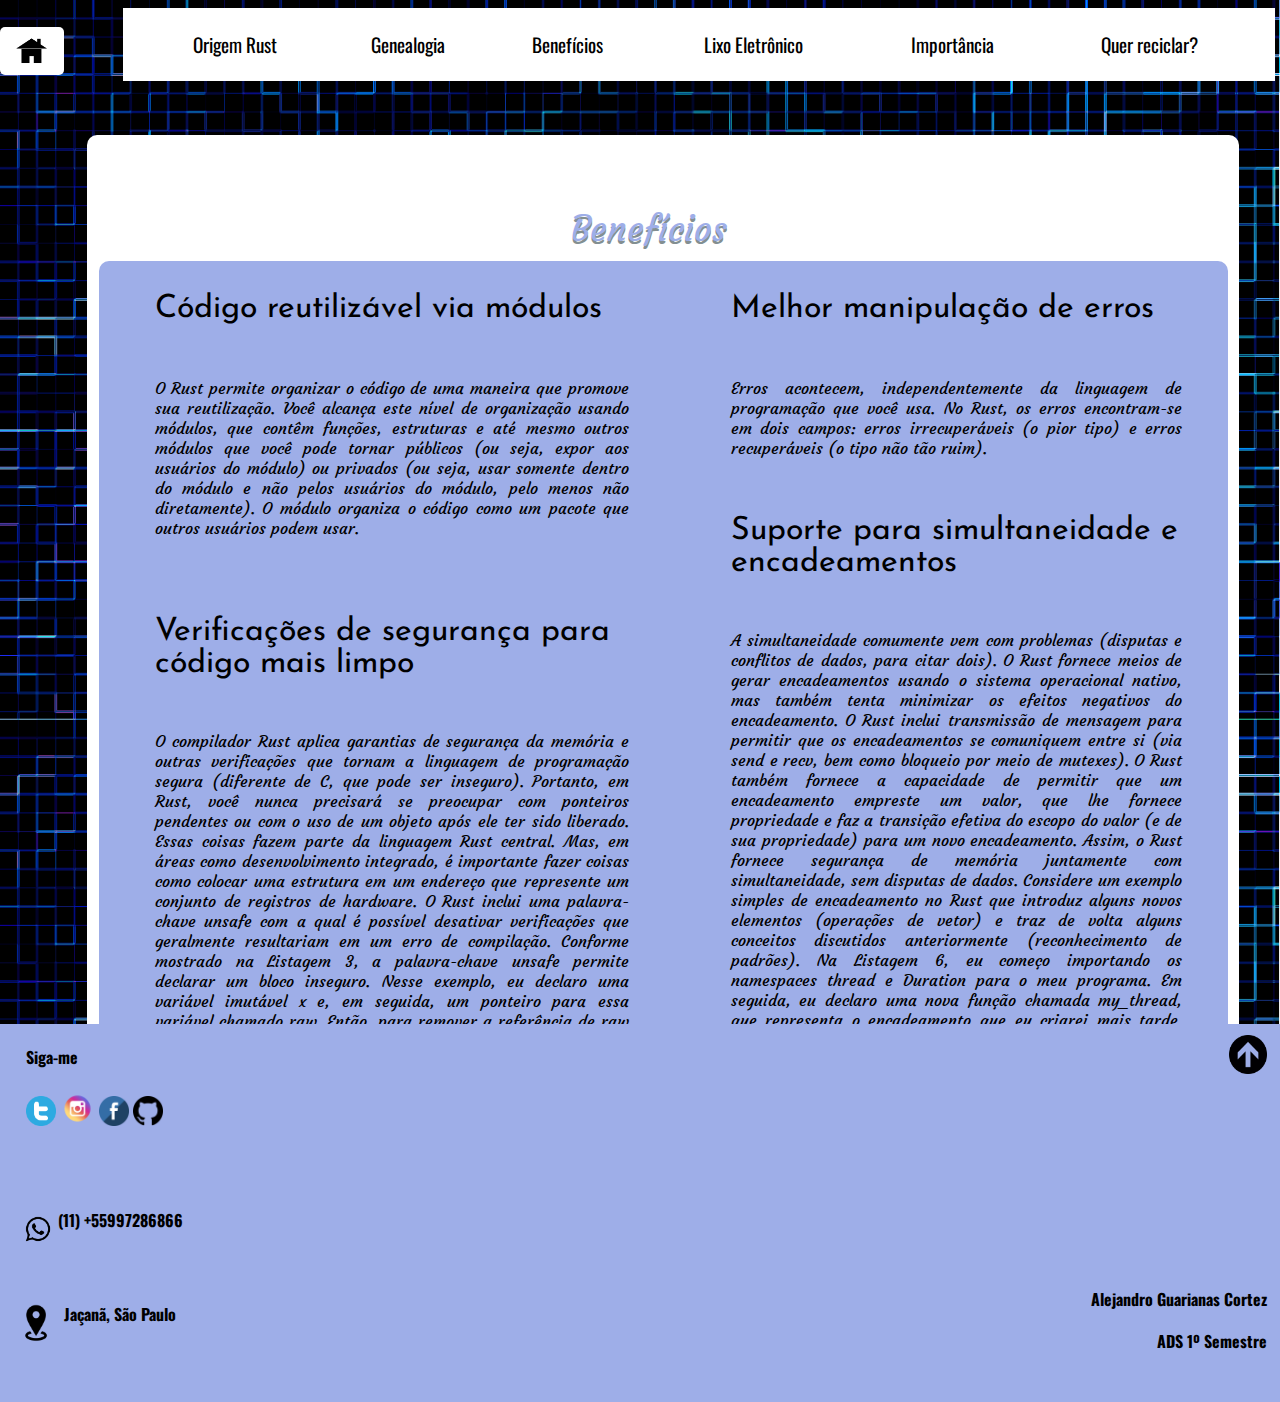
<file: beneficios.html>
<!DOCTYPE html>
<html>
	<head>
		<title>Benefícios</title>
		<meta charset="utf-8" />
		<meta name="author" content="Alejandro Guarianas Cortez"/>
		<meta name="description" content="Linguagem de Programação Rust" />
		<meta name="generator" content="Notepad++" />
		<meta name="keywords" content="Rust, programação" />
		<link rel="icon" type="shortcut-icon" href="img/icone.png"/>
		<link rel="stylesheet" type="text/css" href="projeto.css"/>
		<link href="https://fonts.googleapis.com/css?family=Courgette&display=swap" rel="stylesheet">
		<link href="https://fonts.googleapis.com/css?family=Oswald&display=swap" rel="stylesheet">
		<link href="https://fonts.googleapis.com/css?family=Satisfy&display=swap" rel="stylesheet">
		<link href="https://fonts.googleapis.com/css?family=Josefin+Sans&display=swap" rel="stylesheet">
	</head>
	<body>
	<header>
	</header>
		<a id="topo"></a>
		<nav>
			<table>
				<tr>
					<a href="index.html" ><img class="imghome" src="img/iconehome2.png" width="5%"/></a><td> <a href="origemrust.html"  >Origem Rust</a>  </td><td><a href="genealogia.html">  Genealogia  </td></a><td><a href="beneficios.html" >  Benefícios  </td></a><td><a href="lixoeletronico.html" >Lixo Eletrônico</td></a><td><a href="importancia.html">Importância</td></a><td><a href="reciclar.html">Quer reciclar?</td></a>
				</tr>
			
			</table>
		</nav>
		<div id="sectionbeneficios">
			<p class="titulobeneficios">Benefícios</p>
			<div id="beneficios">
			<p class="b1">Código reutilizável via módulos</p>
			<p class="e1">O Rust permite organizar o código de uma maneira que promove sua reutilização. Você alcança este nível de organização usando módulos, que contêm funções, estruturas e até mesmo outros módulos que você pode tornar públicos (ou seja, expor aos usuários do módulo) ou privados (ou seja, usar somente dentro do módulo e não pelos usuários do módulo, pelo menos não diretamente). O módulo organiza o código como um pacote que outros usuários podem usar.</p>
			<p class="b2">Verificações de segurança para código mais limpo</p>
			<p class="e2">O compilador Rust aplica garantias de segurança da memória e outras verificações que tornam a linguagem de programação segura (diferente de C, que pode ser inseguro). Portanto, em Rust, você nunca precisará se preocupar com ponteiros pendentes ou com o uso de um objeto após ele ter sido liberado. Essas coisas fazem parte da linguagem Rust central. Mas, em áreas como desenvolvimento integrado, é importante fazer coisas como colocar uma estrutura em um endereço que represente um conjunto de registros de hardware. O Rust inclui uma palavra-chave unsafe com a qual é possível desativar verificações que geralmente resultariam em um erro de compilação. Conforme mostrado na Listagem 3, a palavra-chave unsafe permite declarar um bloco inseguro. Nesse exemplo, eu declaro uma variável imutável x e, em seguida, um ponteiro para essa variável chamado raw. Então, para remover a referência de raw (que nesse caso imprimiria 1 no console), eu uso a palavra-chave unsafe para permitir essa operação, que de outra forma seria sinalizada na compilação.</p>
			<p class="b3">Melhor manipulação de erros</p>
			<p class="e3">Erros acontecem, independentemente da linguagem de programação que você usa. No Rust, os erros encontram-se em dois campos: erros irrecuperáveis (o pior tipo) e erros recuperáveis (o tipo não tão ruim).</p>
			<p class="b4">Suporte para simultaneidade e encadeamentos</p>
			<p class="e4">A simultaneidade comumente vem com problemas (disputas e conflitos de dados, para citar dois). O Rust fornece meios de gerar encadeamentos usando o sistema operacional nativo, mas também tenta minimizar os efeitos negativos do encadeamento. O Rust inclui transmissão de mensagem para permitir que os encadeamentos se comuniquem entre si (via send e recv, bem como bloqueio por meio de mutexes). O Rust também fornece a capacidade de permitir que um encadeamento empreste um valor, que lhe fornece propriedade e faz a transição efetiva do escopo do valor (e de sua propriedade) para um novo encadeamento. Assim, o Rust fornece segurança de memória juntamente com simultaneidade, sem disputas de dados. Considere um exemplo simples de encadeamento no Rust que introduz alguns novos elementos (operações de vetor) e traz de volta alguns conceitos discutidos anteriormente (reconhecimento de padrões). Na Listagem 6, eu começo importando os namespaces thread e Duration para o meu programa. Em seguida, eu declaro uma nova função chamada my_thread, que representa o encadeamento que eu criarei mais tarde. Nesse encadeamento, eu simplesmente emito o identificador do encadeamento e, em seguida, o suspendo por um breve período, para que o planejador permita que outro encadeamento seja executado.</p>
			</div>
		</div>
		<footer class="footer4">
			<a href="#topo"><img class="voltartopo" src="img/iconetopo.png" /></a>
			<h4 class="siga_me">Siga-me </h4>
			<div class="linksredes">
			<br/>
			<br/>
			<a href="https://twitter.com/Alejonsons" target="_blank"><img class="iconett" src="img/twitter.png" width="30px"/></a>
			<a href="https://www.instagram.com/alejonsons/?hl=pt-br" target="_blank"><img class="iconeinsta" src="img/instagram.png" width="35px"/></a>
			<a href="https://www.facebook.com/alejandro.guarianascortez.1" target="_blank"><img class="iconeface" src="img/iconface.png" width="30px"/></a>
			<a href="https://github.com/Alejonsons" target="_blank"><img class="giticon" src="img/giticon.png" width="30px"/></a>
			</div>
			<img class="iconewpp" src="img/iconewpp.png" />
			<h4 class="wpp">(11) +55997286866</h4>
			<img class="iconelocal" src="img/iconelocal.png" />
			<h4 class="local">Jaçanã, São Paulo</h4>
			<h4 class="nomefooter">Alejandro Guarianas Cortez</h4>
			<h4 class="curso">ADS 1º Semestre</h4>
		</footer>
	</body>
</html>
</file>
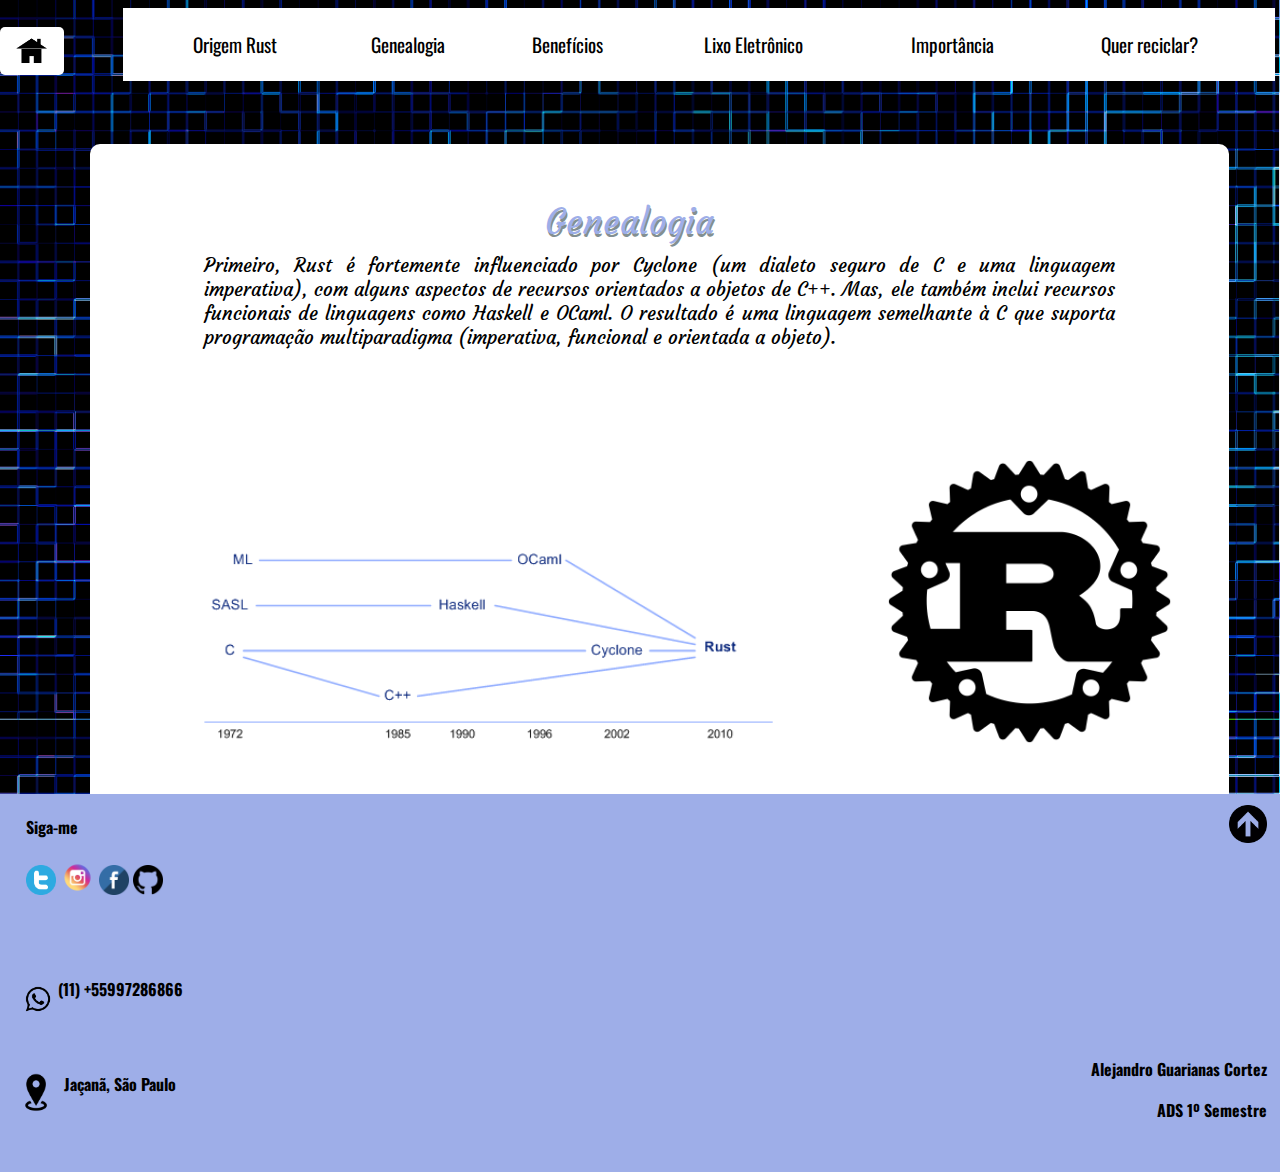
<file: genealogia.html>
<!DOCTYPE html>
<html>
	<head>
		<title>Genealogia</title>
		<meta charset="utf-8" />
		<meta name="author" content="Alejandro Guarianas Cortez"/>
		<meta name="description" content="Linguagem de Programação Rust" />
		<meta name="generator" content="Notepad++" />
		<meta name="keywords" content="Rust, programação" />
		<link rel="icon" type="shortcut-icon" href="img/icone.png"/>
		<link rel="stylesheet" type="text/css" href="projeto.css"/>
		<link href="https://fonts.googleapis.com/css?family=Courgette&display=swap" rel="stylesheet">
		<link href="https://fonts.googleapis.com/css?family=Oswald&display=swap" rel="stylesheet">
		<link href="https://fonts.googleapis.com/css?family=Satisfy&display=swap" rel="stylesheet">
		<link href="https://fonts.googleapis.com/css?family=Josefin+Sans&display=swap" rel="stylesheet">
	</head>
	<body>
	<header>
		
	</header>
		<a id="topo"></a>
		<nav>
			<table>
				<tr>
					<a href="index.html" ><img class="imghome" src="img/iconehome2.png" width="5%"/></a><td> <a href="origemrust.html"  >Origem Rust</a>  </td><td><a href="genealogia.html">  Genealogia  </td></a><td><a href="beneficios.html" >  Benefícios  </td></a><td><a href="lixoeletronico.html" >Lixo Eletrônico</td></a><td><a href="importancia.html">Importância</td></a><td><a href="reciclar.html">Quer reciclar?</td></a>
				</tr>
			
			</table>
		<div id="sectiongene">
			<p class="titulogene">Genealogia</p>
			<p class="textogene">Primeiro, Rust é fortemente influenciado por Cyclone (um dialeto seguro de C e uma linguagem imperativa), com alguns aspectos de recursos orientados a objetos de C++. Mas, ele também inclui recursos funcionais de linguagens como Haskell e OCaml. O resultado é uma linguagem semelhante à C que suporta programação multiparadigma (imperativa, funcional e orientada a objeto).</p>
			<img class="figuragene" src="img/genealogia.png" />
			<img class="iconegene" src="img/icone.png" />
		</div>
		</nav>
		<footer class="footer3">
			<a href="#topo"><img class="voltartopo" src="img/iconetopo.png" /></a>
			<h4 class="siga_me">Siga-me </h4>
			<div class="linksredes">
			<br/>
			<br/>
			<a href="https://twitter.com/Alejonsons" target="_blank"><img class="iconett" src="img/twitter.png" width="30px"/></a>
			<a href="https://www.instagram.com/alejonsons/?hl=pt-br" target="_blank"><img class="iconeinsta" src="img/instagram.png" width="35px"/></a>
			<a href="https://www.facebook.com/alejandro.guarianascortez.1" target="_blank"><img class="iconeface" src="img/iconface.png" width="30px"/></a>
			<a href="https://github.com/Alejonsons" target="_blank"><img class="giticon" src="img/giticon.png" width="30px"/></a>
			</div>
			<img class="iconewpp" src="img/iconewpp.png" />
			<h4 class="wpp">(11) +55997286866</h4>
			<img class="iconelocal" src="img/iconelocal.png" />
			<h4 class="local">Jaçanã, São Paulo</h4>
			<h4 class="nomefooter">Alejandro Guarianas Cortez</h4>
			<h4 class="curso">ADS 1º Semestre</h4>
		</footer>
	</body>
</html>
</file>
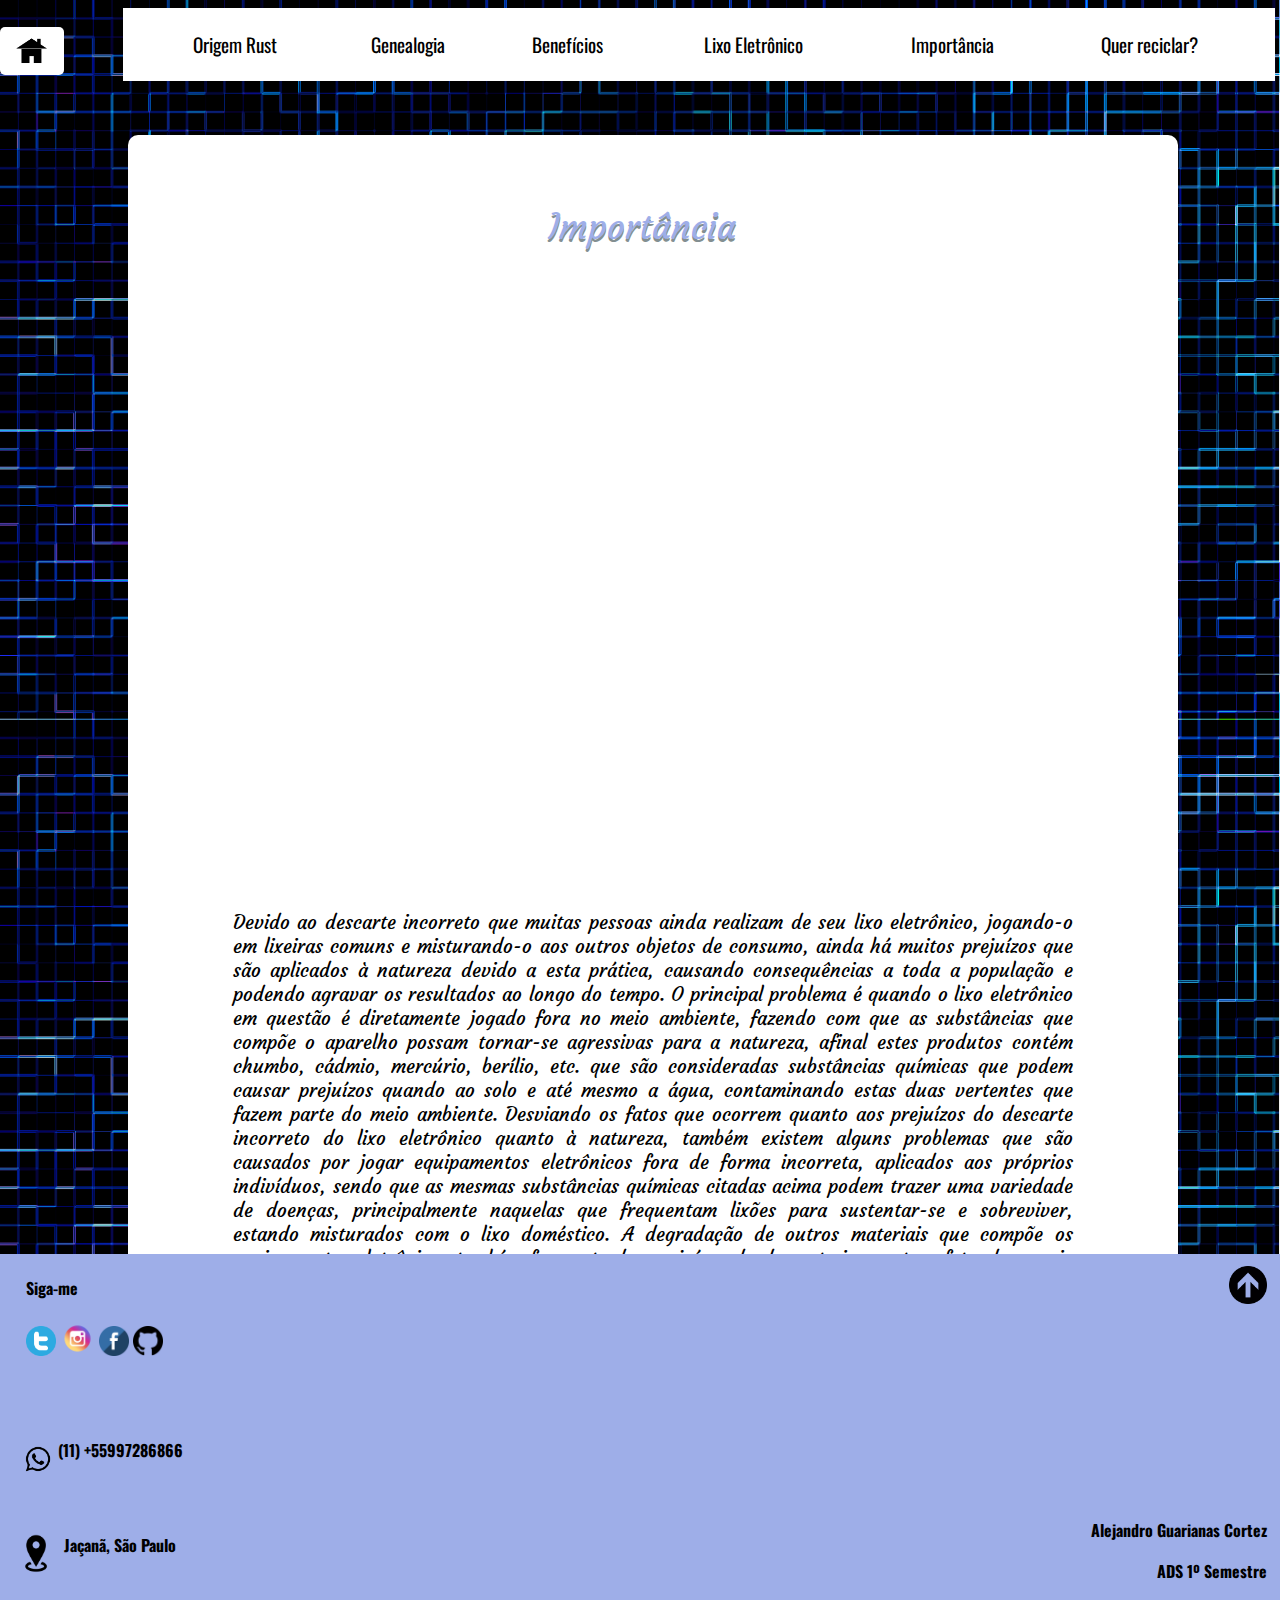
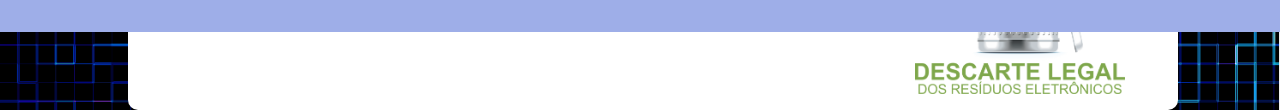
<file: importancia.html>
<!DOCTYPE html>
<html>
	<head>
		<title>Importância</title>
		<meta charset="utf-8" />
		<meta name="author" content="Alejandro Guarianas Cortez"/>
		<meta name="description" content="Linguagem de Programação Rust" />
		<meta name="generator" content="Notepad++" />
		<meta name="keywords" content="Rust, programação" />
		<link rel="icon" type="shortcut-icon" href="img/icone.png"/>
		<link rel="stylesheet" type="text/css" href="projeto.css"/>
		<link href="https://fonts.googleapis.com/css?family=Courgette&display=swap" rel="stylesheet">
		<link href="https://fonts.googleapis.com/css?family=Oswald&display=swap" rel="stylesheet">
		<link href="https://fonts.googleapis.com/css?family=Satisfy&display=swap" rel="stylesheet">
		<link href="https://fonts.googleapis.com/css?family=Josefin+Sans&display=swap" rel="stylesheet">
	</head>
	<body>
	<header>

	</header>
		<a id="topo"></a>
		<nav>
			<table>
				<tr>
					<a href="index.html" ><img class="imghome" src="img/iconehome2.png" width="5%"/></a><td> <a href="origemrust.html"  >Origem Rust</a>  </td><td><a href="genealogia.html">  Genealogia  </td></a><td><a href="beneficios.html" >  Benefícios  </td></a><td><a href="lixoeletronico.html" >Lixo Eletrônico</td></a><td><a href="importancia.html">Importância</td></a><td><a href="reciclar.html">Quer reciclar?</td></a>
				</tr>
			
			</table>
			
		
		</nav>
		<div id="sectionreciclar">
			<p class="tituloimportancia">Importância</p>
			<iframe class="videolixo" width="600" height="315" src="https://www.youtube.com/embed/52pfRQawboA" frameborder="0" allow="accelerometer; autoplay; encrypted-media; gyroscope; picture-in-picture" allowfullscreen></iframe>
			<p class="textoimp">Devido ao descarte incorreto que muitas pessoas ainda realizam de seu lixo eletrônico, jogando-o em lixeiras comuns e misturando-o aos outros objetos de consumo, ainda há muitos prejuízos que são aplicados à natureza devido a esta prática, causando consequências a toda a população e podendo agravar os resultados ao longo do tempo. O principal problema é quando o lixo eletrônico em questão é diretamente jogado fora no meio ambiente, fazendo com que as substâncias que compõe o aparelho possam tornar-se agressivas para a natureza, afinal estes produtos contém chumbo, cádmio, mercúrio, berílio, etc. que são consideradas substâncias químicas que podem causar prejuízos quando ao solo e até mesmo a água, contaminando estas duas vertentes que fazem parte do meio ambiente. Desviando os fatos que ocorrem quanto aos prejuízos do descarte incorreto do lixo eletrônico quanto à natureza, também existem alguns problemas que são causados por jogar equipamentos eletrônicos fora de forma incorreta, aplicados aos próprios indivíduos, sendo que as mesmas substâncias químicas citadas acima podem trazer uma variedade de doenças, principalmente naquelas que frequentam lixões para sustentar-se e sobreviver, estando misturados com o lixo doméstico. A degradação de outros materiais que compõe os equipamentos eletrônicos também faz parte dos prejuízos do descarte incorreto, afetando o meio ambiente.</p>
			<img class="descarte" src="img/descarte.png" />
		</div>
		<footer class="footer6">
			<a href="#topo"><img class="voltartopo" src="img/iconetopo.png" /></a>
			<h4 class="siga_me">Siga-me </h4>
			<div class="linksredes">
			<br/>
			<br/>
			<a href="https://twitter.com/Alejonsons" target="_blank"><img class="iconett" src="img/twitter.png" width="30px"/></a>
			<a href="https://www.instagram.com/alejonsons/?hl=pt-br" target="_blank"><img class="iconeinsta" src="img/instagram.png" width="35px"/></a>
			<a href="https://www.facebook.com/alejandro.guarianascortez.1" target="_blank"><img class="iconeface" src="img/iconface.png" width="30px"/></a>
			<a href="https://github.com/Alejonsons" target="_blank"><img class="giticon" src="img/giticon.png" width="30px"/></a>
			</div>
			<img class="iconewpp" src="img/iconewpp.png" />
			<h4 class="wpp">(11) +55997286866</h4>
			<img class="iconelocal" src="img/iconelocal.png" />
			<h4 class="local">Jaçanã, São Paulo</h4>
			<h4 class="nomefooter">Alejandro Guarianas Cortez</h4>
			<h4 class="curso">ADS 1º Semestre</h4>
		</footer>
	</body>
</html>
</file>
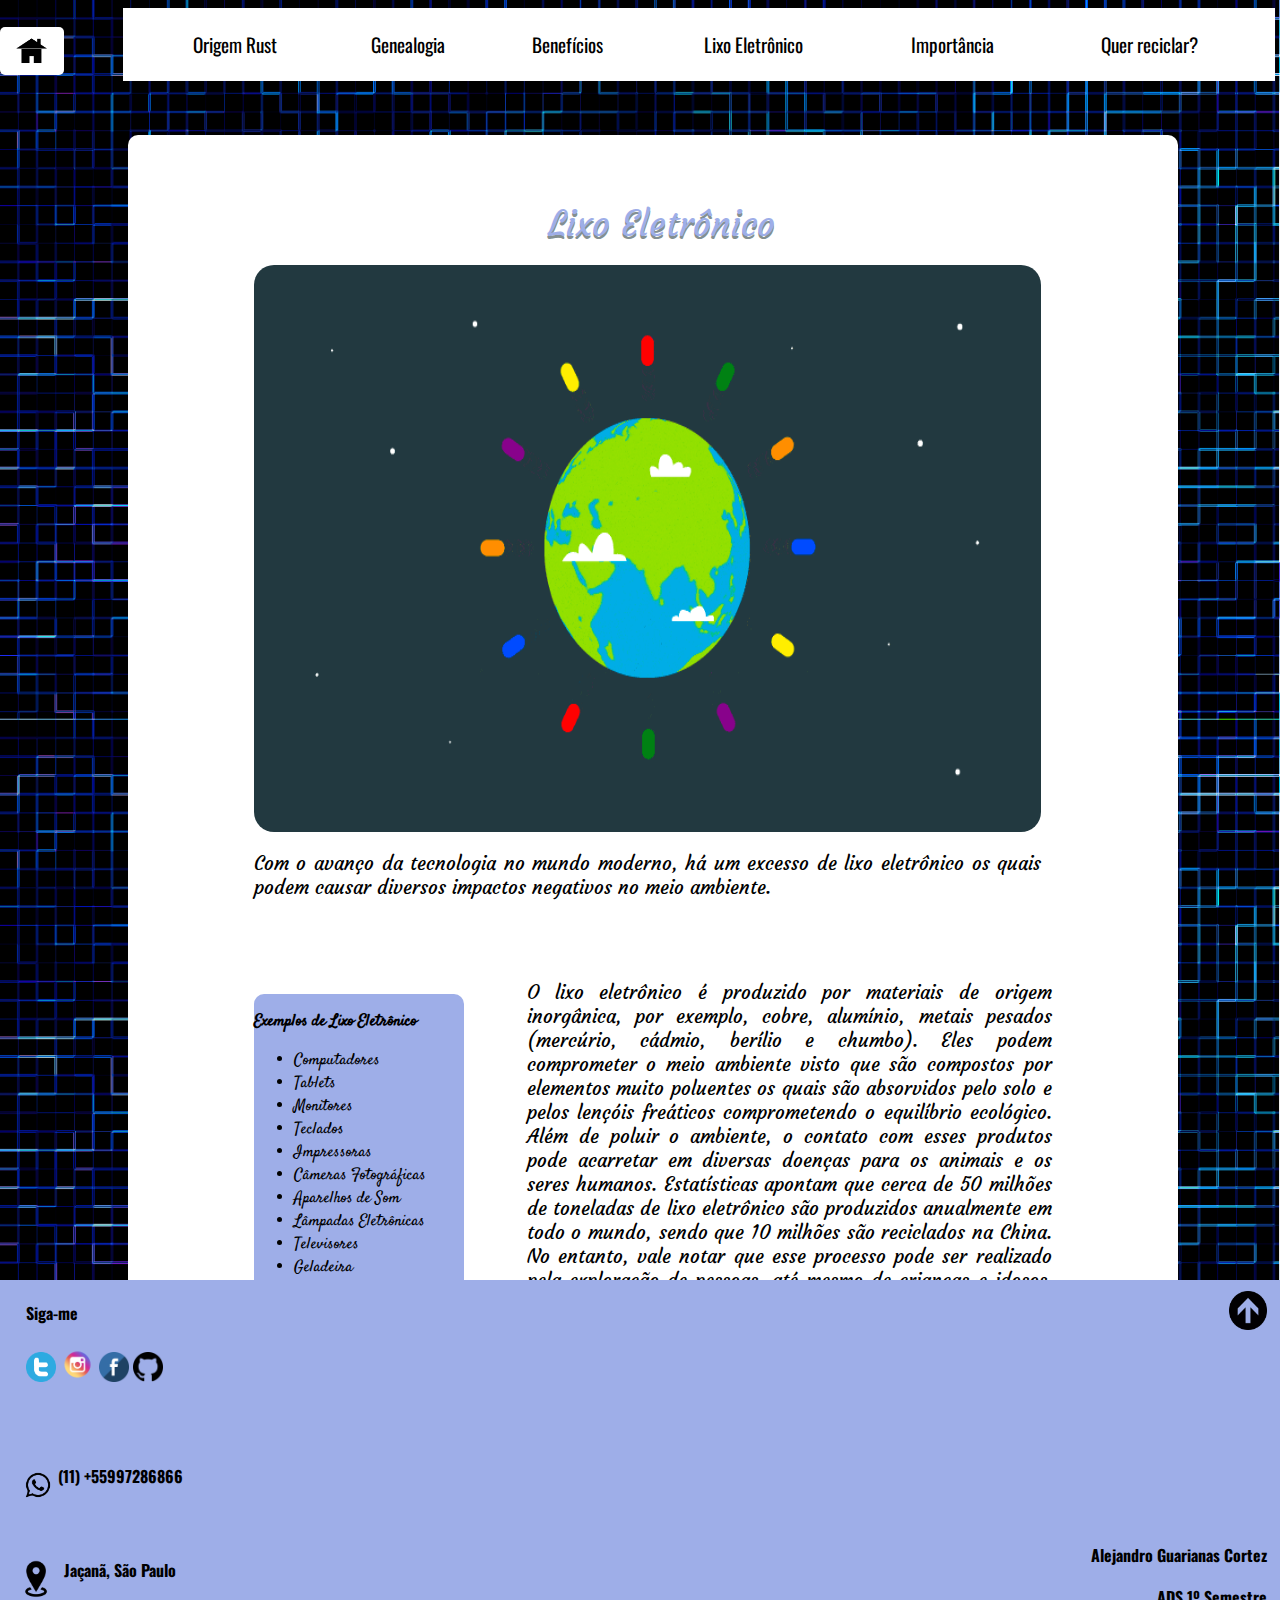
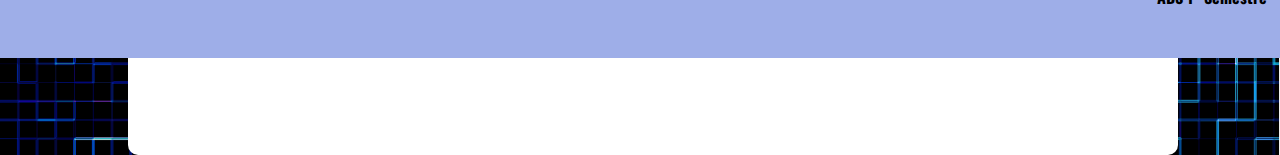
<file: lixoeletronico.html>
<!DOCTYPE html>
<html>
	<head>
		<title>Lixo Eletrônico</title>
		<meta charset="utf-8" />
		<meta name="author" content="Alejandro Guarianas Cortez"/>
		<meta name="description" content="Linguagem de Programação Rust" />
		<meta name="generator" content="Notepad++" />
		<meta name="keywords" content="Rust, programação" />
		<link rel="icon" type="shortcut-icon" href="img/icone.png"/>
		<link rel="stylesheet" type="text/css" href="projeto.css"/>
		<link href="https://fonts.googleapis.com/css?family=Courgette&display=swap" rel="stylesheet">
		<link href="https://fonts.googleapis.com/css?family=Oswald&display=swap" rel="stylesheet">
		<link href="https://fonts.googleapis.com/css?family=Satisfy&display=swap" rel="stylesheet">
		<link href="https://fonts.googleapis.com/css?family=Josefin+Sans&display=swap" rel="stylesheet">
	</head>
	<body>
	<header>

	</header>
		<a id="topo"></a>
		<nav>
			<table>
				<tr>
					<a href="index.html" ><img class="imghome" src="img/iconehome2.png" width="5%"/></a><td> <a href="origemrust.html"  >Origem Rust</a>  </td><td><a href="genealogia.html">  Genealogia  </td></a><td><a href="beneficios.html" >  Benefícios  </td></a><td><a href="lixoeletronico.html" >Lixo Eletrônico</td></a><td><a href="importancia.html">Importância</td></a><td><a href="reciclar.html">Quer reciclar?</td></a>
				</tr>
			
			</table>
		<div id="sectionlixo">
			<p class="titulolixo">Lixo Eletrônico</p>
			<img class="giflixo" src="img/giflixo.gif" />
			<p class="textolixo">Com o avanço da tecnologia no mundo moderno, há um excesso de lixo eletrônico os quais podem causar diversos impactos negativos no meio ambiente.</p>
			<div class="lista">
			<p class="exemplos" ><strong>Exemplos de Lixo Eletrônico</strong></p>
			<ul class="listalixo">
				<li>Computadores</li>
				<li>Tablets</li>
				<li>Monitores</li>
				<li>Teclados</li>
				<li>Impressoras</li>
				<li>Câmeras Fotográficas</li>
				<li>Aparelhos de Som</li>
				<li>Lâmpadas Eletrônicas</li>
				<li>Televisores</li>
				<li>Geladeira</li>
				<li>Fogão</li>
				<li>Micro-ondas</li>
				<li>Rádios</li>
				<li>Telefones</li>
				<li>Celulares</li>
				<li>Carregadores</li>
				<li>Baterias</li>
				<li>Pilhas</li>
				<li>Fios</li>
			</ul>
			</div>
			<p class="textolixo2">O lixo eletrônico é produzido por materiais de origem inorgânica, por exemplo, cobre, alumínio, metais pesados (mercúrio, cádmio, berílio e chumbo). Eles podem comprometer o meio ambiente visto que são compostos por elementos muito poluentes os quais são absorvidos pelo solo e pelos lençóis freáticos comprometendo o equilíbrio ecológico. Além de poluir o ambiente, o contato com esses produtos pode acarretar em diversas doenças para os animais e os seres humanos. Estatísticas apontam que cerca de 50 milhões de toneladas de lixo eletrônico são produzidos anualmente em todo o mundo, sendo que 10 milhões são reciclados na China. No entanto, vale notar que esse processo pode ser realizado pela exploração de pessoas, até mesmo de crianças e idosos. Um exemplo notório dessa exploração bem como do excesso de lixo eletrônico produzido no mundo é a cidade de Guiyu, na China, donde milhares de pessoas trabalham separando esses resíduos. Esse processo pode ser altamente perigoso para os seres humanos que o realizam visto os elementos presentes nesse tipo de lixo, ou seja, metais pesados e radioativos. Estudos apontam que o solo e os cursos de água da região já estão contaminados pelos produtos eletrônicos.</p>
		</div>
			
		
		</nav>
		<footer class="footer5">
			<a href="#topo"><img class="voltartopo" src="img/iconetopo.png" /></a>
			<h4 class="siga_me">Siga-me </h4>
			<div class="linksredes">
			<br/>
			<br/>
			<a href="https://twitter.com/Alejonsons" target="_blank"><img class="iconett" src="img/twitter.png" width="30px"/></a>
			<a href="https://www.instagram.com/alejonsons/?hl=pt-br" target="_blank"><img class="iconeinsta" src="img/instagram.png" width="35px"/></a>
			<a href="https://www.facebook.com/alejandro.guarianascortez.1" target="_blank"><img class="iconeface" src="img/iconface.png" width="30px"/></a>
			<a href="https://github.com/Alejonsons" target="_blank"><img class="giticon" src="img/giticon.png" width="30px"/></a>
			</div>
			<img class="iconewpp" src="img/iconewpp.png" />
			<h4 class="wpp">(11) +55997286866</h4>
			<img class="iconelocal" src="img/iconelocal.png" />
			<h4 class="local">Jaçanã, São Paulo</h4>
			<h4 class="nomefooter">Alejandro Guarianas Cortez</h4>
			<h4 class="curso">ADS 1º Semestre</h4>
		</footer>
	</body>
</html>
</file>
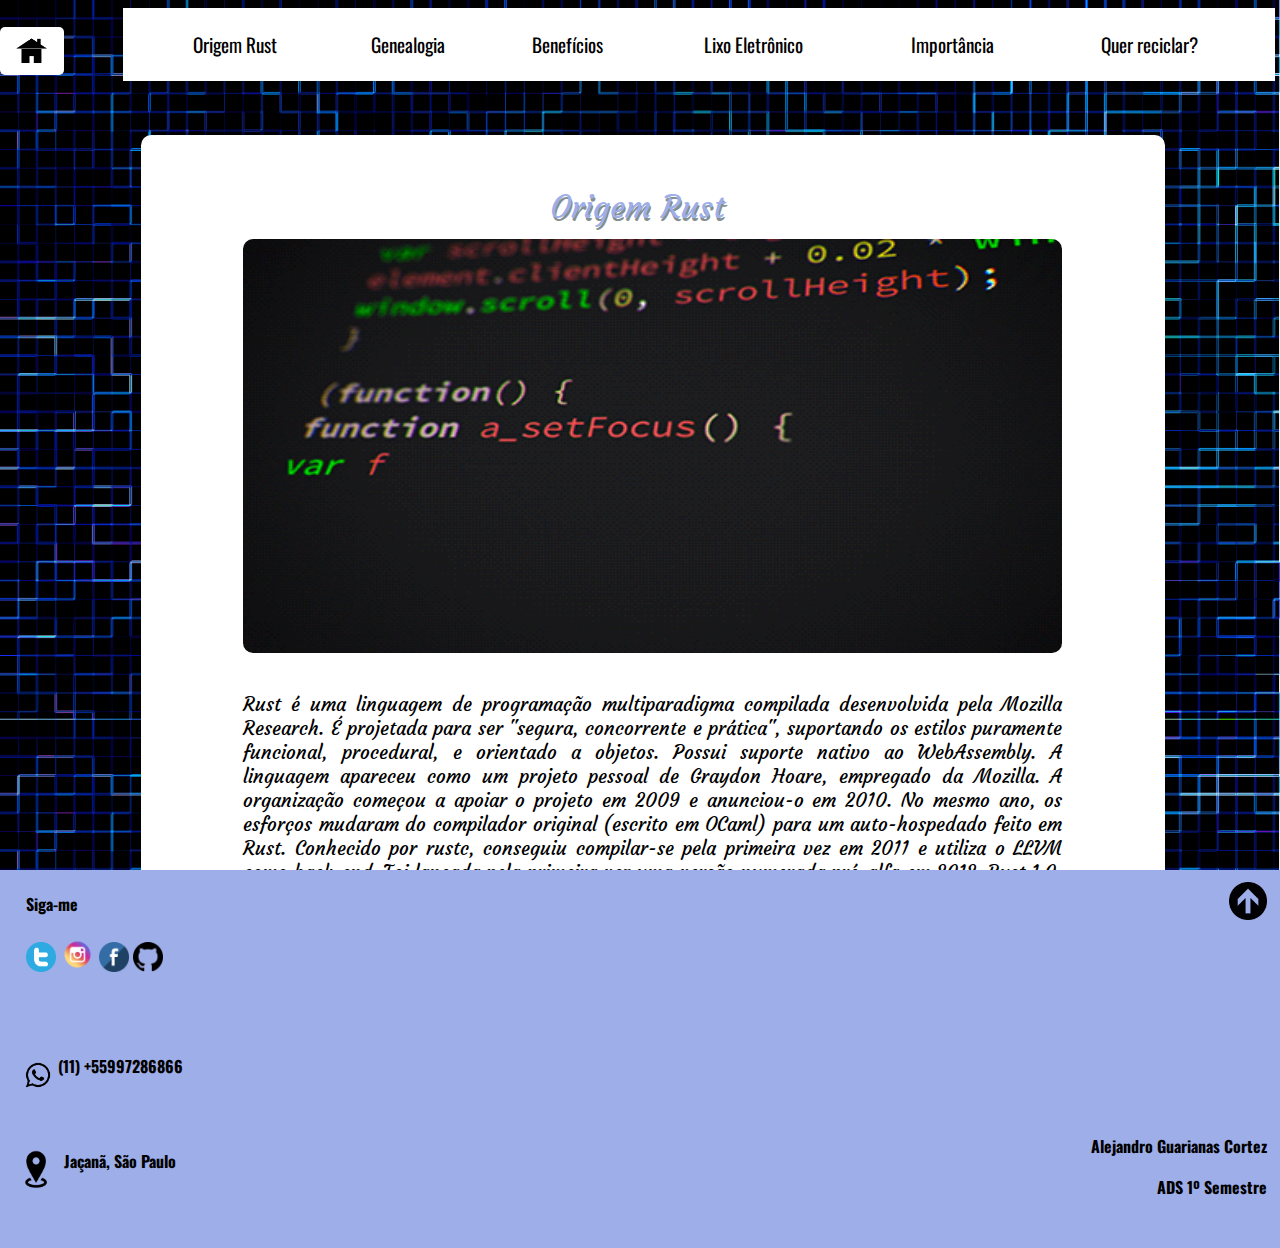
<file: origemrust.html>
<!DOCTYPE html>
<html>
	<head>
		<title>Linguagem de Programação Rust</title>
		<meta charset="utf-8" />
		<meta name="author" content="Alejandro Guarianas Cortez"/>
		<meta name="description" content="Linguagem de Programação Rust" />
		<meta name="generator" content="Notepad++" />
		<meta name="keywords" content="Rust, programação" />
		<link rel="icon" type="shortcut-icon" href="img/icone.png"/>
		<link rel="stylesheet" type="text/css" href="projeto.css"/>
		<link href="https://fonts.googleapis.com/css?family=Courgette&display=swap" rel="stylesheet">
		<link href="https://fonts.googleapis.com/css?family=Oswald&display=swap" rel="stylesheet">
		<link href="https://fonts.googleapis.com/css?family=Satisfy&display=swap" rel="stylesheet">
		<link href="https://fonts.googleapis.com/css?family=Josefin+Sans&display=swap" rel="stylesheet">
	</head>
	<body>
	<header>

	</header>
		<a id="topo"></a>
		<nav>
			<table>
				<tr>
					<a href="index.html" ><img class="imghome" src="img/iconehome2.png" width="5%"/></a><td> <a href="origemrust.html"  >Origem Rust</a>  </td><td><a href="genealogia.html">  Genealogia  </td></a><td><a href="beneficios.html" >  Benefícios  </td></a><td><a href="lixoeletronico.html" >Lixo Eletrônico</td></a><td><a href="importancia.html">Importância</td></a><td><a href="reciclar.html">Quer reciclar?</td></a>
				</tr>
			
			</table>
			
		
		</nav>
		<div id="sectionorigem">
		<p class="titulorust">Origem Rust</p>
		<img class="origemimg" src="img/gifprog.gif" width="50%"/>
		<br/>
		<p class="textoorigem">Rust é uma linguagem de programação multiparadigma compilada desenvolvida pela Mozilla Research. É projetada para ser "segura, concorrente e prática", suportando os estilos puramente funcional, procedural, e orientado a objetos. Possui suporte nativo ao WebAssembly. A linguagem apareceu como um projeto pessoal de Graydon Hoare, empregado da Mozilla. A organização começou a apoiar o projeto em 2009 e anunciou-o em 2010. No mesmo ano, os esforços mudaram do compilador original (escrito em OCaml) para um auto-hospedado feito em Rust. Conhecido por rustc, conseguiu compilar-se pela primeira vez em 2011 e utiliza o LLVM como back-end. Foi lançada pela primeira vez uma versão numerada pré-alfa em 2012. Rust 1.0, a primeira versão estável, foi lançada em 15 de Maio de 2015. Foi considerada pelo público a linguagem "mais amada" por três anos consecutivos, de acordo com uma pesquisa conduzida pelo site Stack Overflow em 2016, 2017, e 2018, e está entre as 25 linguagens mais populares, de acordo com uma pesquisa conduzida pela RedMonk.
		</div>
		<footer class="footer2">
			<a href="#topo"><img class="voltartopo" src="img/iconetopo.png" /></a>
			<h4 class="siga_me">Siga-me </h4>
			<div class="linksredes">
			<br/>
			<br/>
			<a href="https://twitter.com/Alejonsons" target="_blank"><img class="iconett" src="img/twitter.png" width="30px"/></a>
			<a href="https://www.instagram.com/alejonsons/?hl=pt-br" target="_blank"><img class="iconeinsta" src="img/instagram.png" width="35px"/></a>
			<a href="https://www.facebook.com/alejandro.guarianascortez.1" target="_blank"><img class="iconeface" src="img/iconface.png" width="30px"/></a>
			<a href="https://github.com/Alejonsons" target="_blank"><img class="giticon" src="img/giticon.png" width="30px"/></a>
			</div>
			<img class="iconewpp" src="img/iconewpp.png" />
			<h4 class="wpp">(11) +55997286866</h4>
			<img class="iconelocal" src="img/iconelocal.png" />
			<h4 class="local">Jaçanã, São Paulo</h4>
			<h4 class="nomefooter">Alejandro Guarianas Cortez</h4>
			<h4 class="curso">ADS 1º Semestre</h4>
		</footer>
	</body>
</html>
</file>
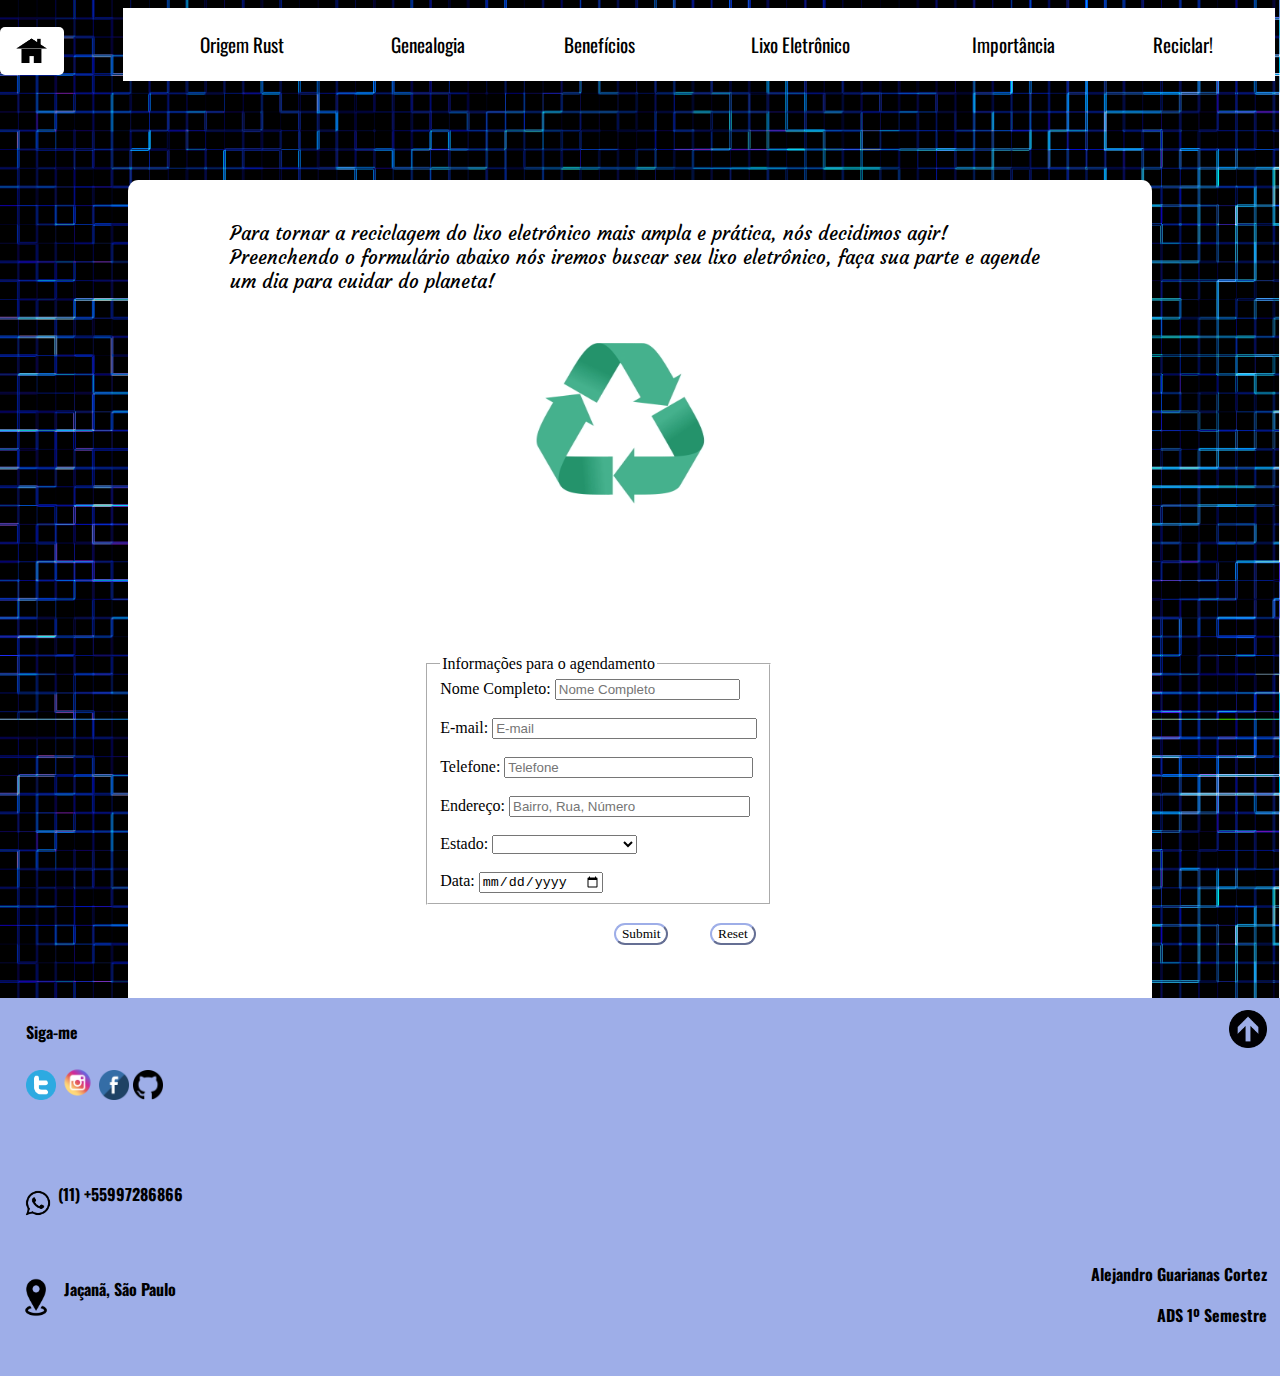
<file: reciclar.html>
<!DOCTYPE html><!DOCTYPE html>
<html>
	<head>
		<link rel="icon" type="shortcut-icon" href="img/icone.png"/>
		<title>Agendamento para Reciclagem</title>
		<meta charset="utf-8" />
		<meta name="author" content="Alejandro Guarianas Cortez"/>
		<meta name="description" content="Linguagem de Programação Rust" />
		<meta name="generator" content="Notepad++" />
		<meta name="keywords" content="Rust, programação" />
		<link rel="stylesheet" type="text/css" href="projeto.css"/>
		<link href="https://fonts.googleapis.com/css?family=Courgette&display=swap" rel="stylesheet">
		<link href="https://fonts.googleapis.com/css?family=Oswald&display=swap" rel="stylesheet">
		<link href="https://fonts.googleapis.com/css?family=Satisfy&display=swap" rel="stylesheet">
		<link href="https://fonts.googleapis.com/css?family=Josefin+Sans&display=swap" rel="stylesheet">
	</head>
	<body>
	<header>

	</header>
		<a id="topo"></a>
		<nav>
			<table>
				<tr>
					<a href="index.html" ><img class="imghome" src="img/iconehome2.png" width="5%"/></a><td> <a href="origemrust.html"  >Origem Rust</a>  </td><td><a href="genealogia.html">  Genealogia  </td></a><td><a href="beneficios.html" >  Benefícios  </td></a><td><a href="lixoeletronico.html" >Lixo Eletrônico</td></a><td><a href="importancia.html">Importância</td></a><td><a href="reciclar.html">Reciclar!</td></a>
				</tr>
			
			</table>
			
		
		</nav>
		
		
		<div id="form">
		<img class="reciclagem" src="img/gifform.gif"/>
		<div class="explicform">
			<p>Para tornar a reciclagem do lixo eletrônico mais ampla e prática, nós decidimos agir! Preenchendo o formulário abaixo nós iremos buscar seu lixo eletrônico, faça sua parte e agende um dia para cuidar do planeta!</p>
		</div>
			<form class="formulario" method="post">
				<fieldset class="fieldset"><legend>Informações para o agendamento</legend>
					<label>Nome Completo: </label>
						<input type="text" placeholder="Nome Completo"/><br/>
						<br/>
					<label>E-mail: </label>
						<input type="text" placeholder="E-mail" size="30"/><br/>
						<br/>
					<label>Telefone: </label>
						<input type="tel" placeholder="Telefone" size="28"/><br/>
						<br/>
						<label>Endereço: </label>
						<input type="text" placeholder="Bairro, Rua, Número" size="27"/>
						<br/>
						<br/>
					<label>Estado: </label>
						<select>
                                <option>  </option>
                                <option>Acre </option>
                                <option>Alagoas </option>
                                <option>Amapá </option>
                                <option>Amazonas </option>
                                <option>Bahia </option>
                                <option>Ceará </option>
                                <option>Distrito Federal - DF </option>
                                <option>Espírito Santo </option>
                                <option>Goiás </option>
                                <option>Maranhão </option>
                                <option>Mato Grosso </option>
                                <option>Mato Grosso do Sul </option>
                                <option>Minas Gerais </option>
                                <option>Pará </option>
                                <option>Paraíba </option>
                                <option>Paraná </option>
                                <option>Pernambuco </option>
                                <option>Piauí </option>
                                <option>Rio de Janeiro </option>
                                <option>Rio Grande do Norte </option>
                                <option>Rio Grande do Sul </option>
                                <option>Rondônia </option>
                                <option>Roraima </option>
                                <option>Santa Catarina </option>
                                <option>São Paulo </option>
                                <option>Sergipe </option>
                                <option>Tocantins </option>
                            </select><br/>
						<br/>
					<label>Data: </label>
						<input type="date"/><br/>
				</fieldset>
				<br/>
				<input class="botaoenviar" type="submit" /><input class="botaoapagar" type="reset" />
			</form>
		</div>
		<footer class="footer7">
			<a href="#topo"><img class="voltartopo" src="img/iconetopo.png" /></a>
			<h4 class="siga_me">Siga-me </h4>
			<div class="linksredes">
			<br/>
			<br/>
			<a href="https://twitter.com/Alejonsons" target="_blank"><img class="iconett" src="img/twitter.png" width="30px"/></a>
			<a href="https://www.instagram.com/alejonsons/?hl=pt-br" target="_blank"><img class="iconeinsta" src="img/instagram.png" width="35px"/></a>
			<a href="https://www.facebook.com/alejandro.guarianascortez.1" target="_blank"><img class="iconeface" src="img/iconface.png" width="30px"/></a>
			<a href="https://github.com/Alejonsons" target="_blank"><img class="giticon" src="img/giticon.png" width="30px"/></a>
			</div>
			<img class="iconewpp" src="img/iconewpp.png" />
			<h4 class="wpp">(11) +55997286866</h4>
			<img class="iconelocal" src="img/iconelocal.png" />
			<h4 class="local">Jaçanã, São Paulo</h4>
			<h4 class="nomefooter">Alejandro Guarianas Cortez</h4>
			<h4 class="curso">ADS 1º Semestre</h4>
		</footer>
	</body>
</html>
</file>
<file: projeto.css>
html{
	margin:0;
	
}
body{
	background-size:cover;
	margin:0;
	background-image:url('img/fundo7.png!d');
}
td{
	color:Black;
	text-align:center;
	text-decoration:none;

}
h3{
	color:#B3BAB4;
}
.imghome{
	border-radius:5px;
	position:absolute;
	top:3%;
}
.imghome:hover{
	transform:scale(1.1,1.1);
}
table{
	font-family: 'Oswald', sans-serif;
	font-size:120%;
	background-color:White;
	width:90%;
	padding:1.5%;
	position:absolute;
	right:0.4%;
	top:8px;
}
td:hover{
	border-left:solid 1px #A0AEBA;
	border-right:solid 1px #A0AEBA;
	
	
}
.imgrust{
	width:20%;
	border-radius:30px;
	position:absolute;
	right:78%;	
}
.imgrust:hover{
	transform:rotate(360deg);
	transition-duration:1.5s;
	transition-timing-function:ease-in-out;
}
.imglixo{
	width:20%;
	right:2%;
	position:absolute;
	bottom:60%;
	border-radius:30px;
}
.resumorust{
	font-family: 'Courgette', cursive;
	font-size:130%;
	text-align:justify;
	color:Black;
	border-radius:10px;
	width:50%;
	position:absolute;
	right:25%;
	top:4%;
	
}
.resumolixo{
	font-family: 'Courgette', cursive;
	font-size:130%;
	text-align:justify;
	color:Black;
	border-radius:10px;
	width:50%;
	position:absolute;
	bottom:60%;
	right:25%;
}
footer{
	font-family: 'Oswald', sans-serif;
    left:0;
	height:42%;
    margin-top:110%;
    width:100%;
    position:absolute;
    background-color:#9EAEE8;
   
}
.voltartopo{
	position:absolute;
	width:3%;
	right:1%;
	top:3%;
}
.voltartopo:hover{
	transform:scale(1.1);
}
.siga_me{
	position:relative;
	left:2%;
}
.nomefooter{
	position:absolute;
	right:1%;
	top:64%;
}
.curso{
	position:absolute;
	top:75%;
	right:1%;
}
.iconewpp{
	width:2.5%;
	position:absolute;
	top:50%;
	left:1.7%;
}
.wpp{
	position:absolute;
	left:4.5%;
	top:43%;
}
.iconelocal{
	width:3%;
	position:absolute;
	top:74%;
	left:1.3%;
}
.local{
	position:absolute;
	top:68%;
	left:5%;
}
h3{
	color:Black;
}

.iconett:hover{
	transform:scale(1.1,1.1);

}
.iconeinsta:hover{
	transform:scale(1.1,1.1);
	
}
.iconeface:hover{
	transform:scale(1.1,1.1);
	
}
.giticon:hover{
	transform:scale(1.1,1.1);
	
}
.linksredes{
	position:absolute;
	top:5%;
	left:2%;
}
a{
	color:Black;
	text-decoration:none;
}
.footer1{
	position:absolute;
	margin-top:105%;
}
#sectionorigem{
	border-radius:1%;
	background-color:White;
	width:80%;
	height:115%;
	position:absolute;
	right:9%;
	top:15%;
}
.titulorust{
	position:absolute;
	text-shadow:0.5px 3px #838F91;
	color:#9EAEE8;
	font-family: 'Courgette', cursive;
	font-size:200%;
	left:40%;
	bottom:88%;
}
.origemimg{
	width:80%;
	height:40%;
	position:absolute;
	right:10%;
	top:10%;
	border-radius:10px;
}

.textoorigem{
	color:Black;
	text-align:justify;
	border-radius:10px;
	width:80%;
	position:absolute;
	top:52%;
	right:10%;
	font-family: 'Courgette', cursive;
	font-size:120%;
}
.footer2{
	margin-top:68%;
}
#form{
	background-color:White;
	border-radius:1%;
	color:White;
	margin-bottom:20%;
	width:80%;
	height:120%;
	position:absolute;
	top:20%;
	right:10%;
}
.explicform{
	font-family: 'Courgette', cursive;
	font-size:120%;
	border-radius:1%;
	color:Black;
	position:absolute;
	top:2%;
	right:10%;
	width:80%;
}
.reciclagem{
	width:30%;
	right:37%;
	top:12%;
	position:absolute;
	transform:rotate(360deg);
	transition-duration:1.5s;
	transition-timing-function:ease-in-out;
}
.formulario{
	font-family: 'Righteous', cursive;
	position:absolute;
	top:44%;
	right:37%;
	border-color:#9EAEE8;
}
.botaoenviar{
	position:absolute;
	right:30%;
	border-radius:30px;
	font-family: 'Righteous', cursive;
	background-color:White;
	cursor:pointer;
	border-color:#9EAEE8;
}
.botaoapagar{
	position:absolute;
	right:5%;
	border-radius:30px;
	font-family: 'Righteous', cursive;
	background-color:White;
	cursor:pointer;
	border-color:#9EAEE8;
}
.botaoapagar:hover{
	transform:scale(1.1,1.1);
}
.botaoenviar:hover{
	transform:scale(1.1,1.1);
}
.fieldset{
	color:Black;
	border-color:White;
}
.footer7{
	margin-top:78%;
}
#section{
	position:absolute;
	border-radius:10px;
	width:90%;
	background-color:White;
	height:190%;
	right:3%;
	top:15%;
	margin-bottom:20%;
}
#perfil{
	background-color:#9EAEE8;
	border-radius:10px;
	bottom:3%;
	position:absolute;
	width:95%;
	height:50%;
	right:2%;
}
.fotoperfil{
	border-radius:10px;
	position:absolute;
	width:20%;
	left:1%;
	bottom:60.5%;
	transition-duration:0.5s;
	transition-timing-function:ease;
}
.fotoperfil:hover{
	transform:scale(1.1);
	transition-duration:0.5s;
	transition-timing-function:ease;
}
.bio{
	font-family: 'Satisfy', cursive;
	font-size:115%;
	position:absolute;
	bottom:57%;
	right:0.5%;
	height:30%;
}
.nomeperfil{
	font-family: 'Satisfy', cursive;
	font-size:160%;
	position:absolute;
	bottom:88%;
	right:48%;
}
.banda{
	font-family: 'Satisfy', cursive;
	font-size:160%;
	position:absolute;
	width:50%;
	left:9%;
	text-align:justify;
	bottom:10%;
}
.iconeguitar{
	width:10%;
	position:absolute;
	left:25%;
	top:18%;
}
.iconeguitar:hover{
	transform:scale(1.1,1.1);
}
.micicone{
	width:10%;
	position:absolute;
	left:38%;
	top:18%;
}
.micicone:hover{
	transform:scale(1.1,1.1);
}
.controleicone{
	width:10%;
	position:absolute;
	top:20%;
	left:53%;
}
.controleicone:hover{
	transform:scale(1.1,1.1);
}
.avengers{
	position:absolute;
	width:10%;
	top:17%;
	left:69%;
}
.avengers:hover{
	transform:scale(1.1,1.1);
}
.pipoca{
	position:absolute;
	width:10%;
	top:16%;
	left:85%;
}
.pipoca:hover{
	transform:scale(1.1,1.1);
}
.video{
	position:absolute;
	border-radius:10px;
	width:30%;
	right:5%;
	bottom:20%;
}
.music{
	font-family: 'Josefin Sans', sans-serif;
	font-size:120%;
	position:absolute;
	bottom:8%;
	right:13%;
}
#sectionlixo{
	background-color:White;
	border-radius:10px;
	position:absolute;
	height:180%;
	width:82%;
	top:15%;
	left:10%;
}
.titulolixo{
	font-family: 'Courgette', cursive;
	text-shadow:0.5px 3px #838F91;
	color:#9EAEE8;
	font-size:220%;
	bottom:91%;
	position:absolute;
	left:40%;
}
.giflixo{
	position:relative;
	border-radius:20px;
	top:8%;
	left:12%;
	height:35%;
	width:75%;
	
}
.textolixo{
	font-family: 'Courgette', cursive;
	font-size:120%;
	position:absolute;
	text-align:justify;
	width:75%;
	left:12%;
	top:43%;
}

.lista{
	font-family: 'Satisfy', cursive;
	border-radius:10px;
	background-color:#9EAEE8;
	position:absolute;
	left:12%;
	top:53%;
	width:20%;
}
.textolixo2{
	position:absolute;
	font-size:120%;
	font-family: 'Courgette', cursive;
	top:51%;
	text-align:justify;
	width:50%;
	right:12%;
	
}
.footer5{
	position:absolute;
	margin-top:100%;
}
#sectionreciclar{
	background-color:White;
	border-radius:10px;
	position:absolute;
	height:175%;
	width:82%;
	top:15%;
	left:10%;
}
.tituloimportancia{
	font-family: 'Courgette', cursive;
	text-shadow:0.5px 3px #838F91;
	font-size:220%;
	color:#9EAEE8;
	position:absolute;
	left:40%;
	bottom:90.5%;
	
}
.videolixo{
	position:relative;
	border-radius:20px;
	top:10%;
	left:12%;
	height:35%;
	width:75%;
}
.textoimp{
	position:absolute;
	font-size:120%;
	width:80%;
	font-family: 'Courgette', cursive;
	text-align:justify;
	left:10%;
	top:48%;
}
.descarte{
	position:absolute;
	width:20%;
	bottom:1%;
}
.footer6{
	position:absolute;
	margin-top:98%;
}
#sectiongene{
	position:absolute;
	border-radius:10px;
	width:89%;
	height:100%;
	top:16%;
	left:7%;
	background-color:white;
}
.titulogene{
	font-family: 'Courgette', cursive;
	text-shadow:0.5px 3px #838F91;
	font-size:220%;
	color:#9EAEE8;
	position:absolute;
	bottom:85%;
	left:40%;
}
.textogene{
	position:absolute;
	font-size:120%;
	width:80%;
	font-family: 'Courgette', cursive;
	text-align:justify;
	left:10%;
	top:10%;
}
.figuragene{
	position:absolute;
	top:45%;
	width:50%;
	left:10%;
}
.iconegene{
	position:absolute;
	right:5%;
	top:35%;
	width:25%;
	transform:rotate(360deg);
	transition-duration:1.5s;
	transition-timing-function:ease-in-out;
}
.footer3{
	position:absolute;
	margin-top:62%;
}
#sectionbeneficios{
	position:absolute;
	border-radius:10px;
	background-color:white;
	width:90%;
	height:140%;
	top:15%;
	left:6.8%;
}
.titulobeneficios{
	position:absolute;
	text-shadow:0.5px 3px #838F91;
	color:#9EAEE8;
	font-family: 'Courgette', cursive;
	font-size:220%;
	left:42%;
	bottom:88%;
}
#beneficios{
	position:absolute;
	border-radius:10px;
	width:98%;
	height:80%;
	left:1%;
	background-color:#9EAEE8;
	top:10%;
}
.b1{
	position:absolute;
	font-family: 'Josefin Sans', sans-serif;
	left:5%;
	font-size:200%;
	transition-duration:1s;
	transition-timing-function:ease;
}
.b1:hover{
	transform:scale(1.1);
	transition-duration:1s;
	transition-timing-function:ease;
}
.e1{
	font-family: 'Courgette', cursive;
	position:absolute;
	text-align:justify;	
	left:5%;
	top:10%;
	width:42%;
}
.b2{
	position:absolute;
	font-family: 'Josefin Sans', sans-serif;
	font-size:200%;
	width:45%;
	left:5%;
	top:32%;
	transition-duration:1s;
	transition-timing-function:ease;
}
.b2:hover{
	transform:scale(1.1);
	transition-duration:2s;
	transition-timing-function:ease;
}
.e2{
	font-family: 'Courgette', cursive;
	position:absolute;
	text-align:justify;	
	left:5%;
	top:45%;
	width:42%;
}
.b3{
	position:absolute;
	font-family: 'Josefin Sans', sans-serif;
	font-size:200%;
	width:45%;
	left:56%;
	transition-duration:1s;
	transition-timing-function:ease;
	
}
.b3:hover{
	transform:scale(1.1);
	transition-duration:2s;
	transition-timing-function:ease;
}
.e3{
	font-family: 'Courgette', cursive;
	position:absolute;
	text-align:justify;	
	left:56%;
	top:10%;
	width:40%;
}
.b4{
	position:absolute;
	font-family: 'Josefin Sans', sans-serif;
	font-size:200%;
	width:45%;
	top:22%;
	left:56%;
	transition-duration:1s;
	transition-timing-function:ease;
}
.b4:hover{
	transform:scale(1.1);
	transition-duration:2s;
	transition-timing-function:ease;
}
.e4{
	font-family: 'Courgette', cursive;
	position:absolute;
	text-align:justify;	
	left:56%;
	top:35%;
	width:40%;
}
.footer4{
	position:absolute;
	margin-top:80%;
}






































@media screen and (max-width: 767px ){
	table{
		position:absolute;
		font-size:85%;
		width:5%;
		left:10%;
		height:5%;
	}
	#section{
		height:150%;
		width:85%;
		left:0;
		
	}
	.imghome{
		width:10%;
	}
	.imgrust{
		width:24%;
		top:0.5%;
		left:40%;
	}
	.imglixo{
		left:30%;
		width:45%;
		top:33%;
	}
	.resumorust{
		width:70%;
		left:17%;
		top:6%;
		font-size:100%;		
	}
	.resumolixo{
		font-size:100%;
		top:40%;
		width:70%;
		left:17%;	
	}
	#perfil{
		top:60%;
		height:39%;
		font-size:80%;
	}
	.nomeperfil{
		width:10%;
		direction:ltr;
		bottom:83%;
		width:60%;
		left:33%;
	}
	.fotoperfil{
		top:0.5%;
		height:20%;
		width:30%;
	}
	.iconeguitar{
		top:13%;
		left:33%;
	}
	.micicone{
		top:13%;
		left:45%;
	}
	.controleicone{
		top:14%;
		left:58%;
	}
	.avengers{
		top:13%;
		left:72%;
	}
	.pipoca{
		top:13%;
		left:85%;
	}
	.bio{
		top:22%;
		left:2%;
	}
	.banda{
		font-size:100%;
		bottom:20%;
		width:50%;
	}
	.video{
		top:60%;
		
	}
	.music{
		font-size:70%;
		right:4%;
		bottom:10%;
	}
	.footer1{
		position:absolute;
		width:80%;
		left:0;
		margin-top:320%;
	}
}
</file>
